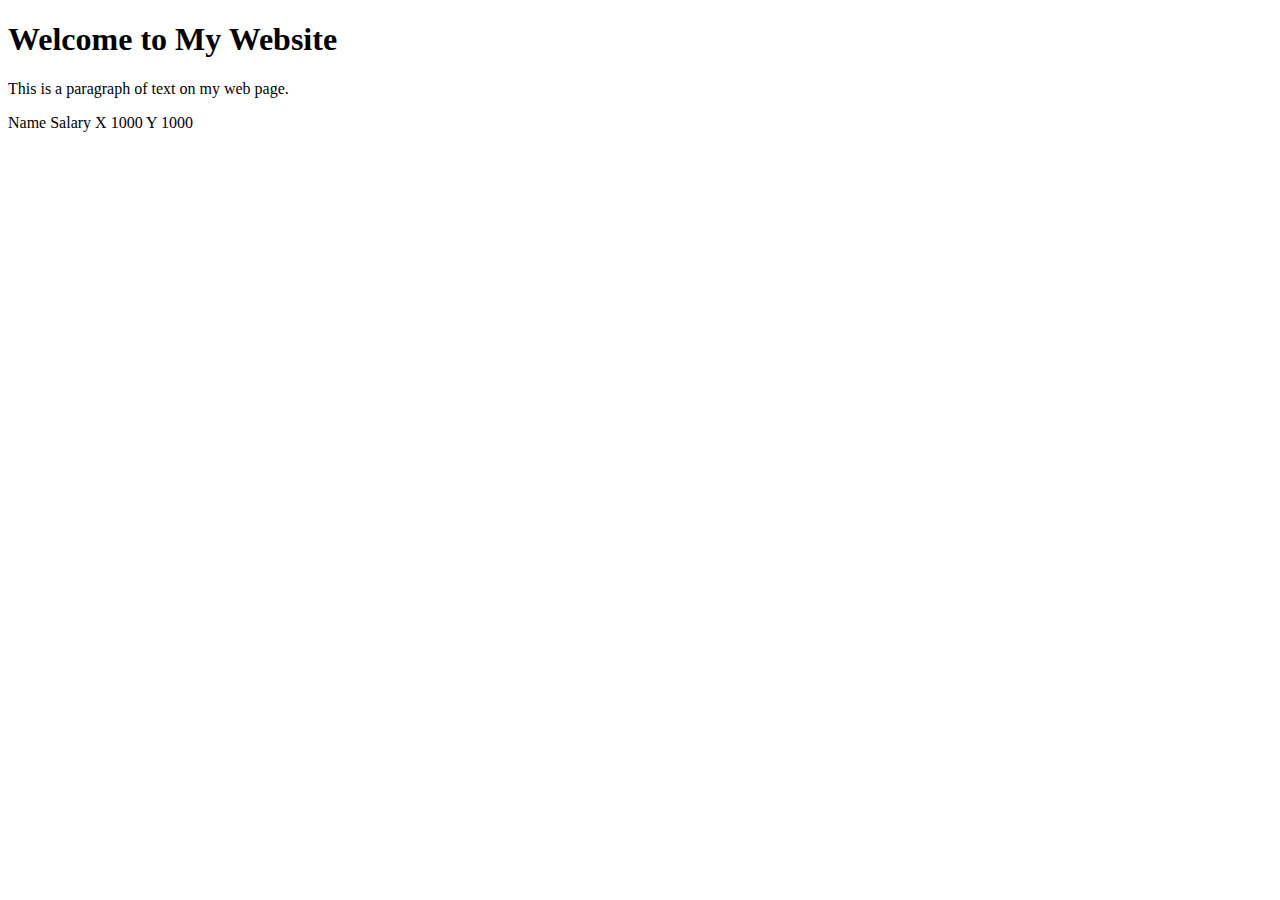
<file: 2JAVA/index.html>
<!DOCTYPE html>
<html lang="en">
<head>
    <meta charset="UTF-8">
    <meta name="viewport" content="width=device-width, initial-scale=1.0">
    <!-- <title>My First Web Page</title> -->
</head>
<body>
    <h1>Welcome to My Website</h1>
    <p>This is a paragraph of text on my web page.</p>
<tr>
    <th>Name</th>
    <th>Salary</th>
    <tr>
    </tr>
    <td>X</td>
    <td>1000</td>
    </tr>
    <tr>
        <td>Y</td>
    <td>1000</td> 
    </tr>

</body>
</html>
</file>
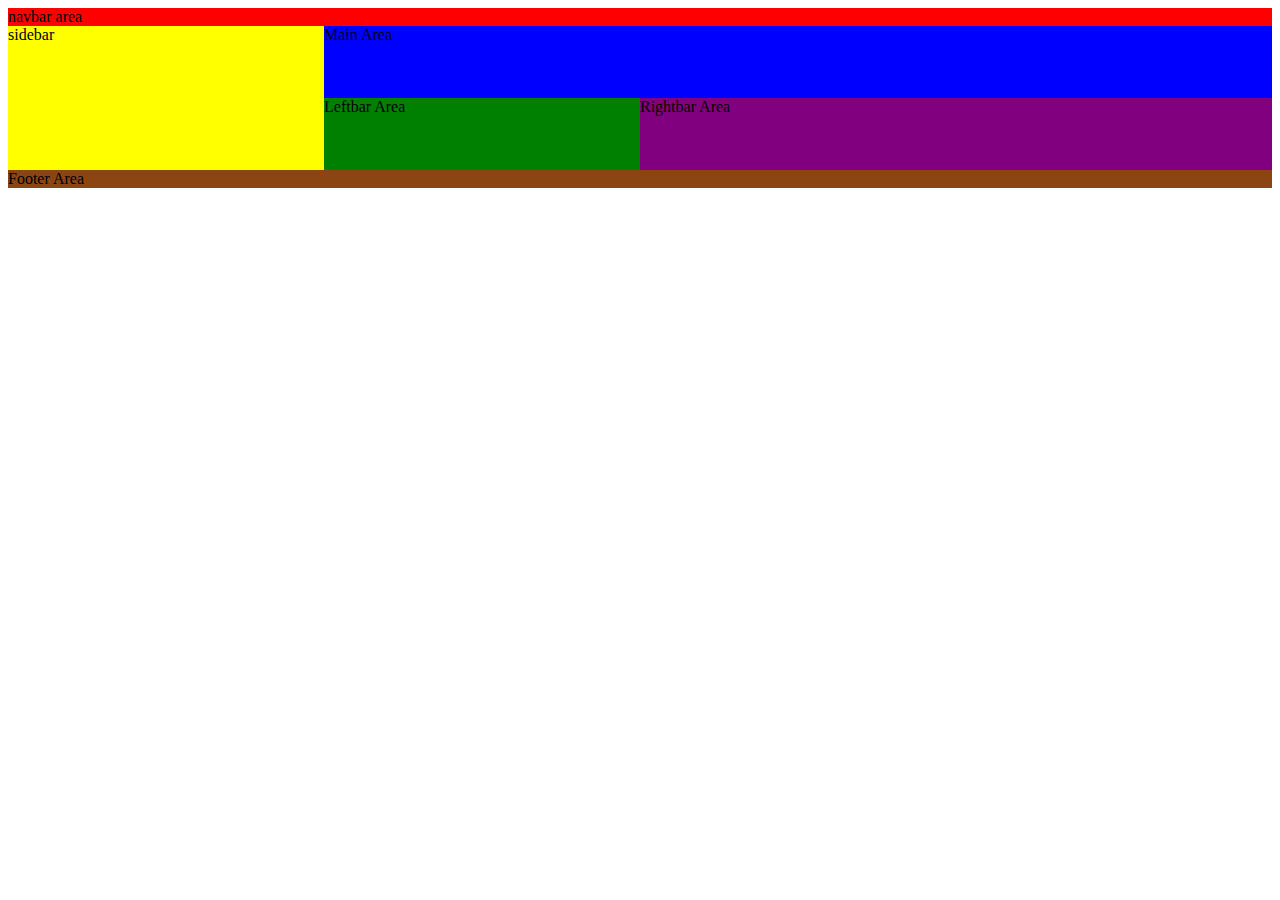
<file: html/class.html>
<!DOCTYPE html>
<html lang="en">
<head>
    <meta charset="UTF-8">
    <meta name="viewport" content="width=device-width, initial-scale=1.0">
    <title>Document</title>
    <link rel="stylesheet" href="class.css">
</head>
<body>
   <div class="container">
     <nav>navbar area</nav>
     <main>Main Area</main>
     <div id="side">sidebar <Area></Area></div>
     <div id="left"> Leftbar Area</div>
     <div id="right">Rightbar Area</div>
     <footer>Footer Area</footer>
  </div>
</body>
</html>
</file>
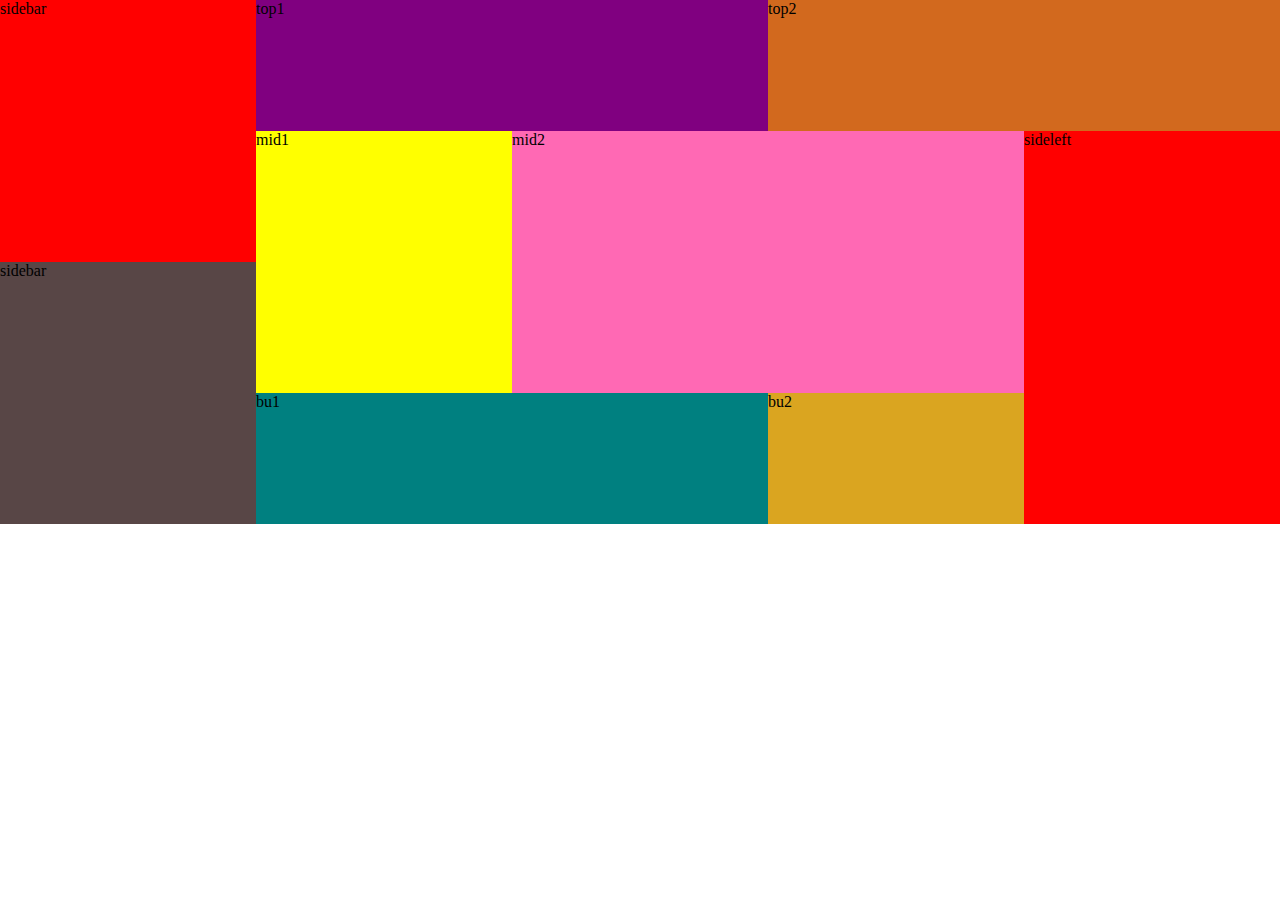
<file: html/class2.html>
<!DOCTYPE html>
<html lang="en">
<head>
    <meta charset="UTF-8">
    <meta name="viewport" content="width=device-width, initial-scale=1.0">
    <title>Rasel</title>
    <link rel="stylesheet" href="class2.css">
</head>
<body>
     <div class="container">
     <div id="side-left">sidebar</div>
     <div id="side2">sidebar</div>
     <div id="top1"> top1</div>
     <div id="top2">top2</div>
     <div id="mid1">mid1</div>
     <div id="mid2">mid2</div>
     <!-- <div id="mid3">mid2</div> -->
     <div id="buttom1">bu1</div>
     <div id="buttom2">bu2</div>
     <div id="side-right">sideleft</div>
  </div>
</body>
</html>
</file>
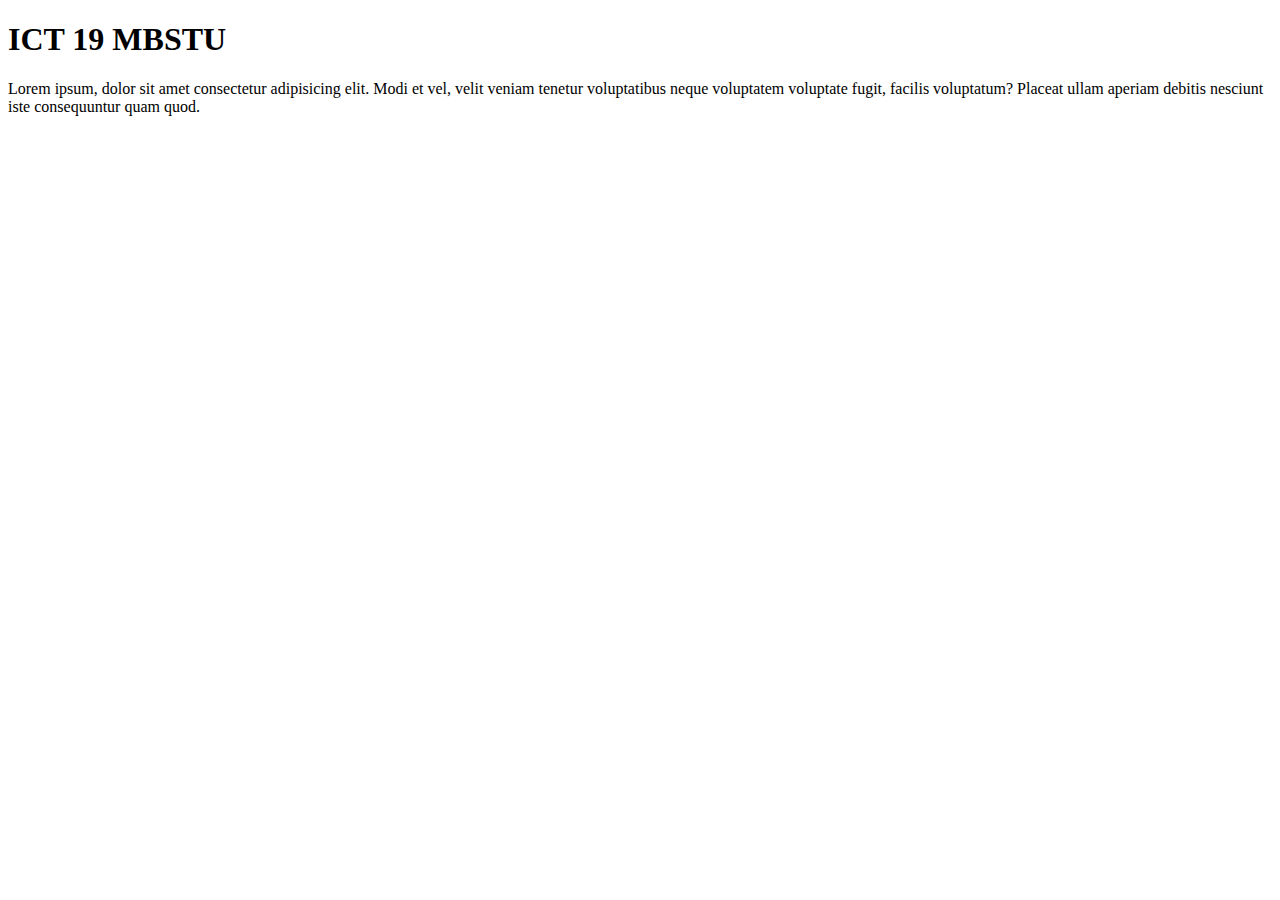
<file: html/class4.html>
<!DOCTYPE html>
<html lang="en">
<head>
    <meta charset="UTF-8">
    <meta name="viewport" content="width=, initial-scale=1.0">
    <title>Document</title>
    <link href="https://cdn.jsdelivr.net/npm/bootstrap@5.0.2/dist/css/bootstrap.min.css" rel="stylesheet" integrity="sha384-EVSTQN3/azprG1Anm3QDgpJLIm9Nao0Yz1ztcQTwFspd3yD65VohhpuuCOmLASjC" crossorigin="anonymous">
</head>
<body>
    <h1>ICT 19 MBSTU</h1>
    Lorem ipsum, dolor sit amet consectetur adipisicing elit. Modi et vel, velit veniam tenetur voluptatibus neque voluptatem voluptate fugit, facilis voluptatum? Placeat ullam aperiam debitis nesciunt iste consequuntur quam quod.


 
 
    <script src="https://cdn.jsdelivr.net/npm/@popperjs/core@2.9.2/dist/umd/popper.min.js" integrity="sha384-IQsoLXl5PILFhosVNubq5LC7Qb9DXgDA9i+tQ8Zj3iwWAwPtgFTxbJ8NT4GN1R8p" crossorigin="anonymous"></script>
    <script src="https://cdn.jsdelivr.net/npm/bootstrap@5.0.2/dist/js/bootstrap.min.js" integrity="sha384-cVKIPhGWiC2Al4u+LWgxfKTRIcfu0JTxR+EQDz/bgldoEyl4H0zUF0QKbrJ0EcQF" crossorigin="anonymous"></script>
    
    

</body>
</html>
</file>
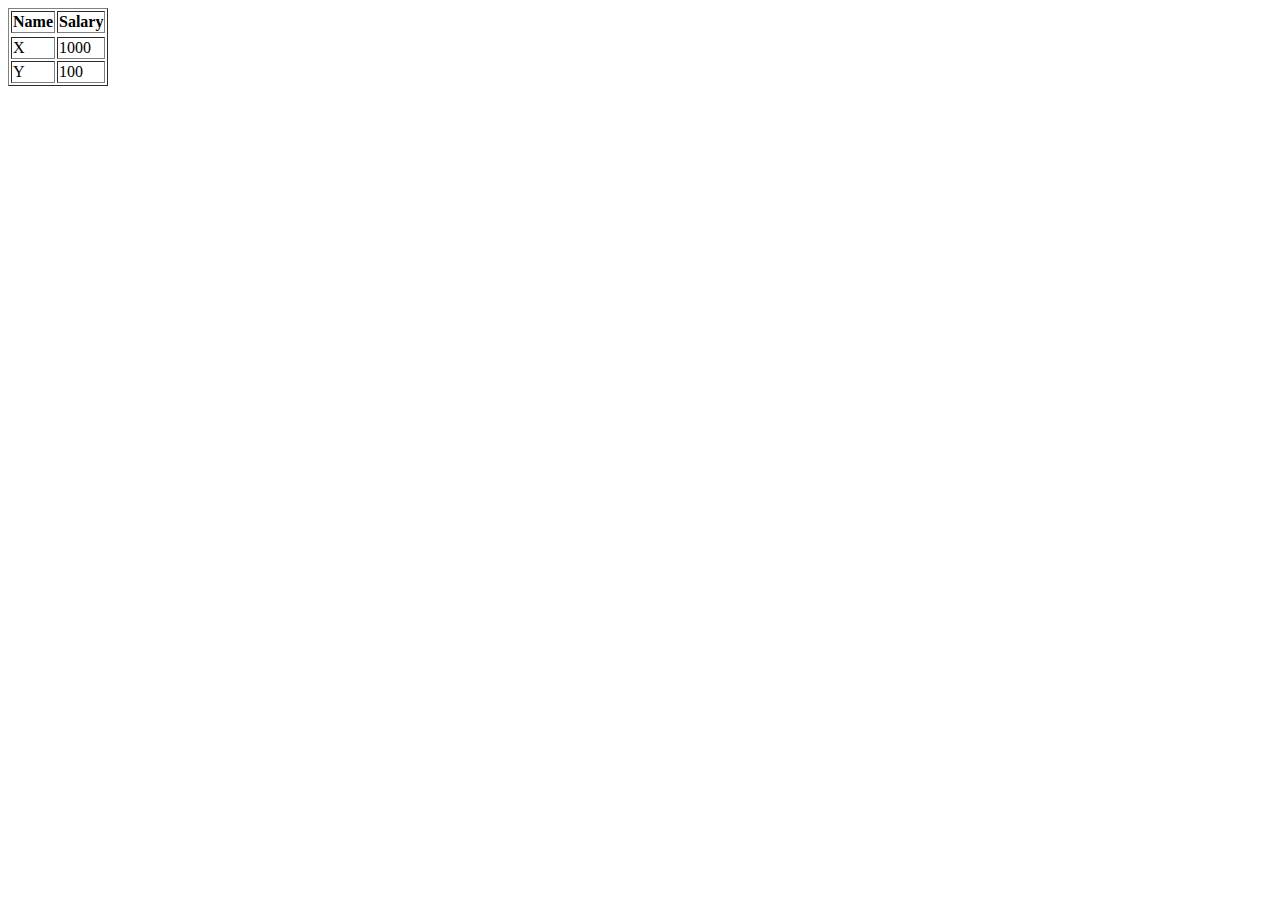
<file: html/First.html>
<!DOCTYPE html>
<html lang="en">
<head>
    <meta charset="UTF-8">
    <meta name="viewport" content="width=device-width, initial-scale=1.0">
    <!-- <title>My First Web Page</title> -->
</head>
<body>
    <!-- <h1>Welcome to My Website</h1> -->
    <!-- <p>This is a paragraph of text on my web page.</p> -->
     <table border="1"> 
<tr>
    <th>Name</th>
    <th>Salary</th>
    <tr>
    </tr>
    <td>X</td>
    <td>1000</td>
    </tr>
    <tr>
        <td>Y</td>
    <td>100</td> 
    </tr>
  </table>
</body>
</html>
</file>
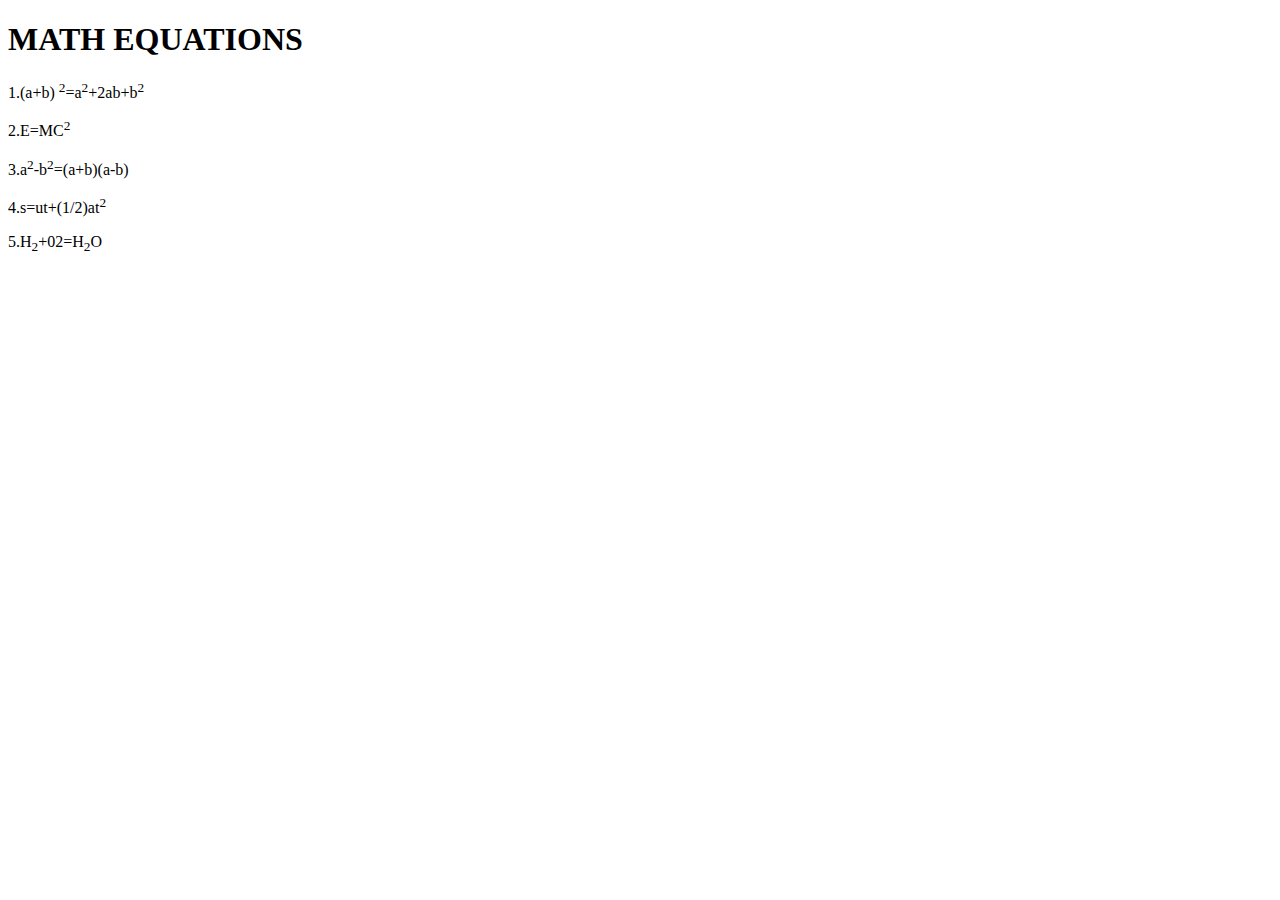
<file: html/LabReport.html>
<!DOCTYPE html>
<html lang="en">
<head>
    <meta charset="UTF-8">
    <meta name="viewport" content="width=device-width, initial-scale=1.0">
    <title>Md.Ashikullah, ID:IT22030,20/11/2025</title>
</head>
<body>
    <h1>MATH EQUATIONS</h1>
    <p>1.(a+b) <sup>2</sup>=a<sup>2</sup>+2ab+b<sup>2</sup></p>
    <p>2.E=MC<sup>2</sup></p>
    <p>3.a<sup>2</sup>-b<sup>2</sup>=(a+b)(a-b)</p>
    <p>4.s=ut+(1/2)at<sup>2</sup></p>
    <p>5.H<sub>2</sub>+0</sup>2</sub>=H<sub>2</sub>O</p>
</body>
</html>
</file>
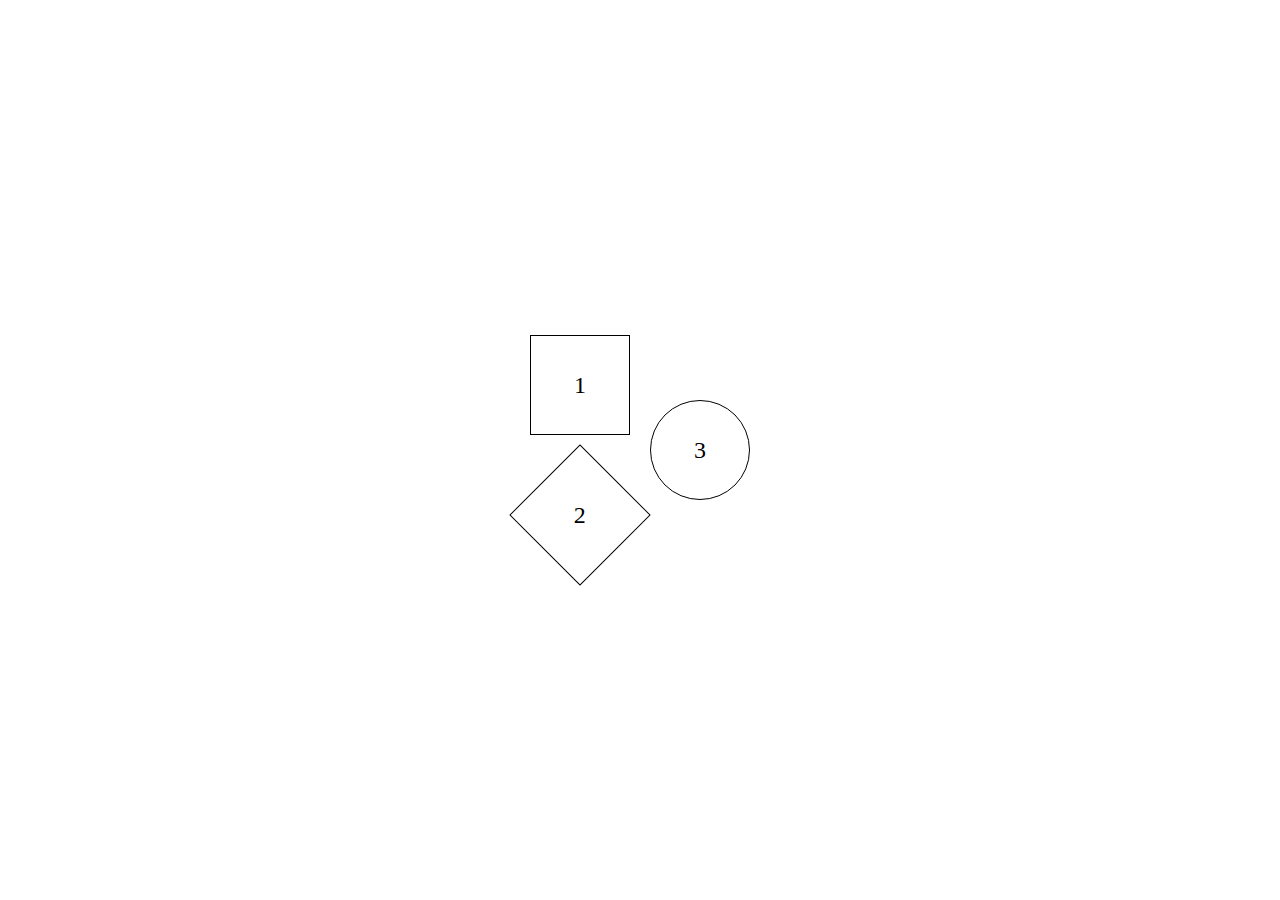
<file: html/shape_project.html>
<!DOCTYPE html>
<html lang="en">
<head>
    <meta charset="UTF-8">
    <meta name="viewport" content="width=device-width, initial-scale=1.0">
    <title>Shape Project</title>
    <link rel="stylesheet" href="shape_project.css">
</head>
<body>
   <div id="main">
        <div id="box">
           <div id="rec" class="shape"><h1>1</h1></div>
           <div id="dimond" class="shape"><h1>2</h1></div>         
        </div>
     <div id="circle" class="shape"><h1>3</h1></div>
   </div> 

</body>
</html>
</file>
<file: html/class.css>
.container{
    display: grid;
    grid-template-columns: 1fr 1fr 1fr 1fr;
    grid-template-rows: 1fr 4fr 4fr 1fr;
    grid-template-areas: 
    "nav nav nav nav"
    "side main main main"
    "side left right right"
    "footer footer footer footer"

    ;
}

nav{
    grid-area: nav;
    background: red;
}

main{
    grid-area:main ;
    background: blue;
}

#side{
    grid-area: side;
    background: yellow;
}

#left{
    grid-area: left;
    background:green ;
}

#right{ 
    grid-area:right ;
    background: purple;
}
footer{
    grid-area: footer;
    background: saddlebrown;
}
</file>
<file: html/class2.css>
* {
    margin: 0;
    padding: 0;
    box-sizing: border-box;
}

.container{
    display: grid;
    grid-template-columns: 1fr 1fr 1fr 1fr 1fr;
    grid-template-rows: 1fr 1fr 1fr 1fr;
    grid-template-areas: 
    "side-left  top1 top1 top2 top2"
    "side-left mid1 mid2 mid2 side-right"
    "side2 mid1 mid2 mid2 side-right"
    "side2 buttom1 buttom1 buttom2 side-right"

    ;
     height: 50cap;
}


#side-left{
    grid-area: side-left;
    background: red;
}

#side2{
    grid-area: side2;
    background: rgb(88, 70, 70) ;
}

#top1{ 
    grid-area:top1 ;
    background: purple;
}
#top2{
    grid-area: top2;
    background: chocolate;
}
#mid1{
    grid-area: mid1;
    background: yellow;
}
#mid2{
    grid-area: mid2;
    background: hotpink;
}
#side-right{
    grid-area: side-right;
    background: red;
}

#buttom1{
    grid-area: buttom1;
    background: teal;
}
#buttom2{
    grid-area: buttom2;
    background: goldenrod;
}
</file>
<file: html/shape_project.css>
*{
    margin:0%;
    padding:0%;
    box-sizing: border-box;
}

html,body{
    height: 100%;
    width: 100%;
}

#main{
    height: 100%;
    width: 100%;
    display: flex;
    align-items: center;
    justify-content: center;
}

.shape{
    margin: 10px 10px;
    height: 100px;
    width: 100px;
    border: 1px solid black;
     display: flex;
     align-items: center;
    justify-content: center;
}

#circle{
    /* background-color: green; */
    border-radius: 50px;
}
#circle:hover{
    background-color: green;
    /* border-radius: 50px; */
}

#rec:hover{
   background-color: blue;
}

#dimond{
    rotate: 45deg;
    margin-top: 30px;
}
#dimond:hover{
   background-color: brown;
}
#dimond h1{
    rotate: -45deg;
}
h1{
    font-weight: lighter;
    font-size:x-large;
}
</file>
